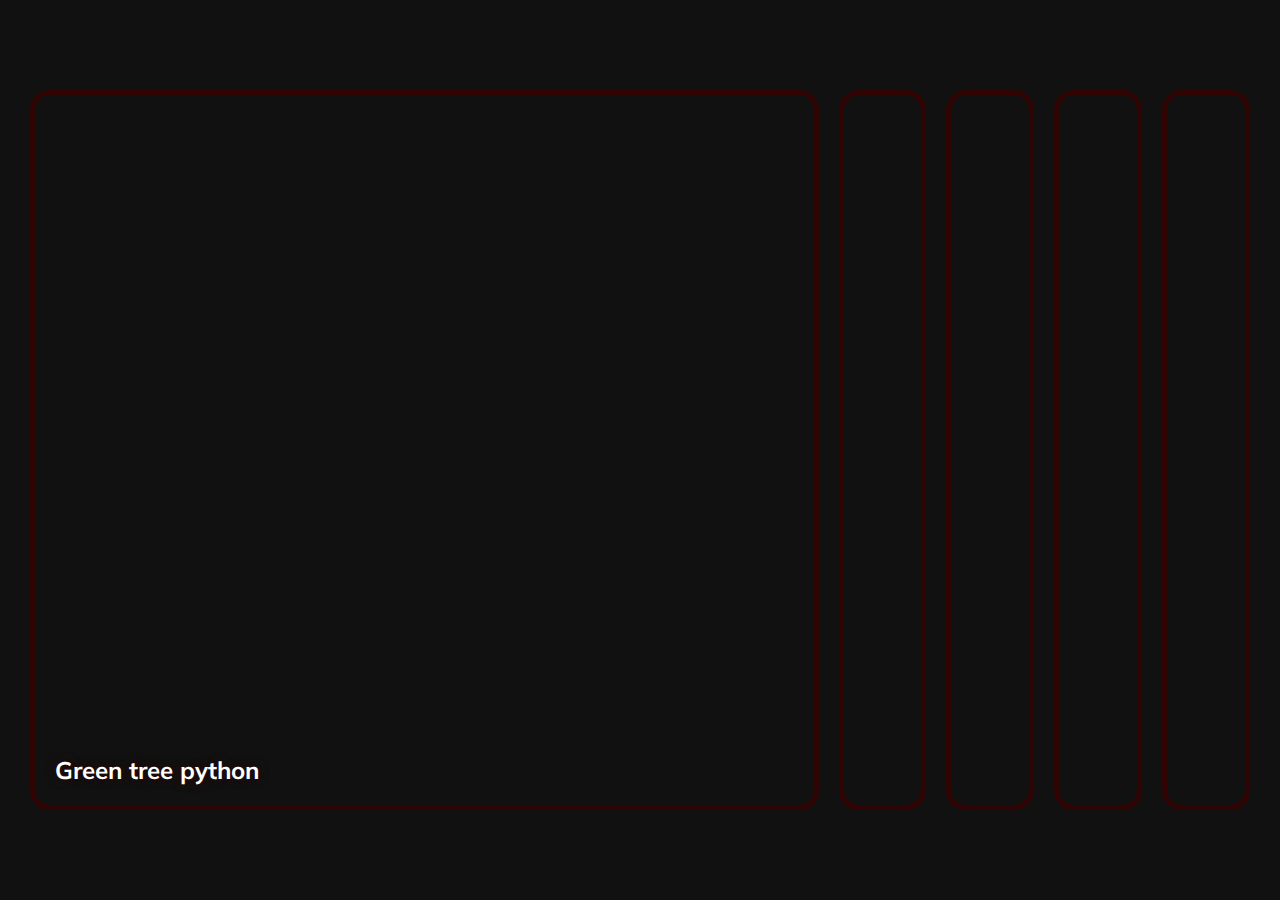
<file: 01-cards-sources/index.html>
<!DOCTYPE html>
<html lang="en">

<head>
    <meta charset="UTF-8" />
    <meta name="viewport" content="width=device-width, initial-scale=1.0" />
    <link rel="stylesheet" href="styles.css" />
    <title>Карточки | Проект 1</title>
</head>

<body>
    <div class="container">
        <div class="slide active" style="background-image: url('https://images.unsplash.com/photo-1528158222524-d4d912d2e208?ixid=MnwxMjA3fDB8MHxwaG90by1wYWdlfHx8fGVufDB8fHx8&ixlib=rb-1.2.1&auto=format&fit=crop&w=1024&q=80');">
            <h3>Green tree python </h3>
        </div>
        <div class="slide" style="
          background-image: url('https://images.unsplash.com/photo-1585095595205-e68428a9e205?ixid=MnwxMjA3fDB8MHxwaG90by1wYWdlfHx8fGVufDB8fHx8&ixlib=rb-1.2.1&auto=format&fit=crop&w=1050&q=80');
        ">
            <h3>Venus</h3>
        </div>
        <div class="slide" style="
          background-image: url('https://images.unsplash.com/photo-1529978515127-dba8c80bbf05?ixid=MnwxMjA3fDB8MHxwaG90by1wYWdlfHx8fGVufDB8fHx8&ixlib=rb-1.2.1&auto=format&fit=crop&w=1043&q=80');
        ">
            <h3>Grass snake </h3>
        </div>
        <div class="slide" style="
          background-image: url('https://images.unsplash.com/photo-1571391733814-15ac29ac3544?ixid=MnwxMjA3fDB8MHxwaG90by1wYWdlfHx8fGVufDB8fHx8&ixlib=rb-1.2.1&auto=format&fit=crop&w=1052&q=80');
        ">
            <h3>Boa constrictor</h3>
        </div>
        <div class="slide" style="
          background-image: url('https://images.unsplash.com/photo-1550172268-9a48af98ac5f?ixid=MnwxMjA3fDB8MHxwaG90by1wYWdlfHx8fGVufDB8fHx8&ixlib=rb-1.2.1&auto=format&fit=crop&w=967&q=80');
        ">
            <h3>Burmese python</h3>
        </div>
    </div>
    <script src="app.js"></script>
</body>

</html>
</file>
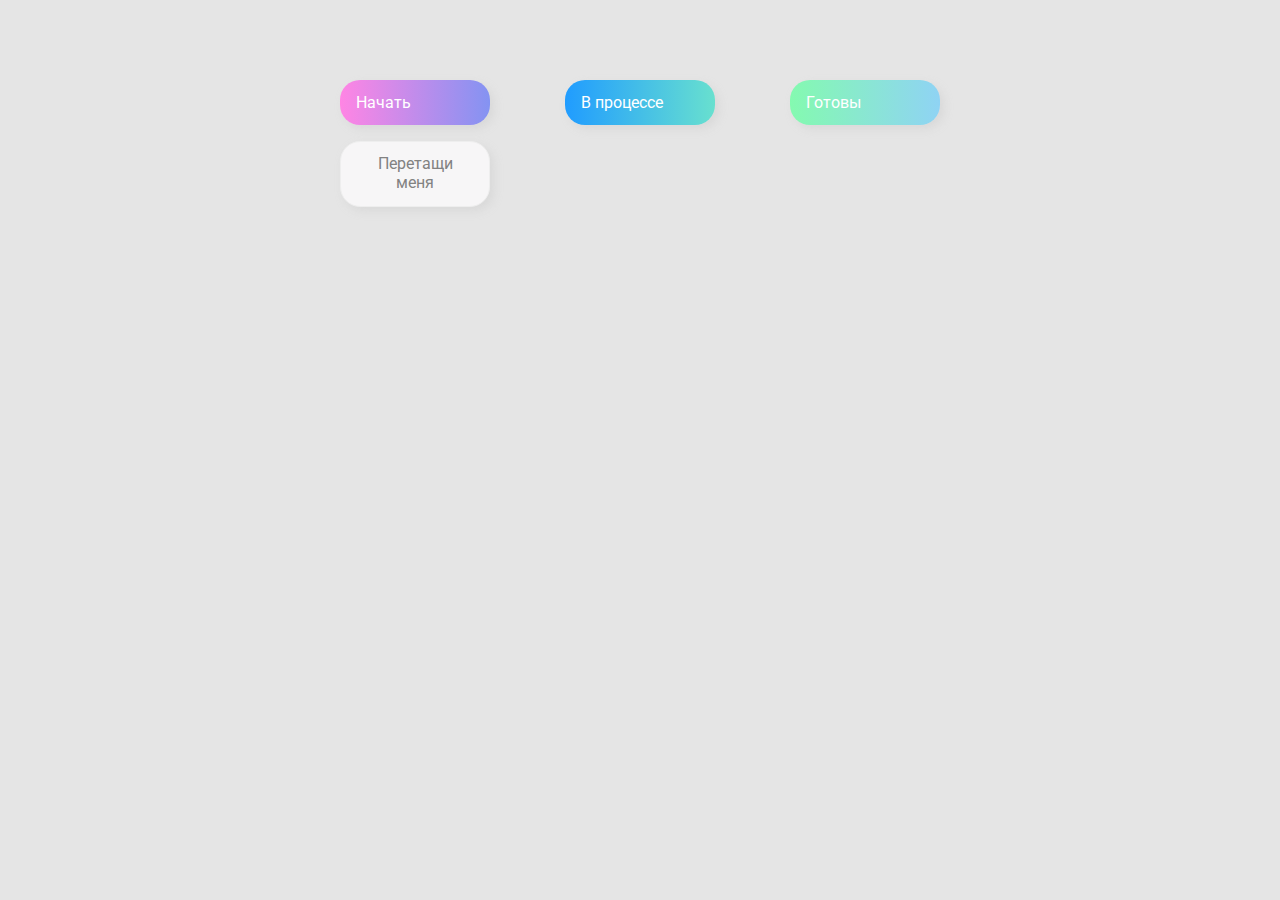
<file: 02-drag-n-drop-sources/index.html>
<!DOCTYPE html>
<html lang="en">

<head>
    <meta charset="UTF-8" />
    <meta name="viewport" content="width=device-width, initial-scale=1.0" />
    <link rel="stylesheet" href="styles.css" />
    <title>Drag & Drop | Проект 2</title>
</head>

<body>
    <div>
        <div class="row">
            <div class="col-header start">Начать</div>
            <div class="col-header progress">В процессе</div>
            <div class="col-header done">Готовы</div>
        </div>

        <div class="row">
            <div class="placeholder">
                <div class="item" draggable="true">Перетащи меня</div>
            </div>
            <div class="placeholder"></div>
            <div class="placeholder"></div>
        </div>

    </div>
    <script src="app.js"></script>
</body>

</html>
</file>
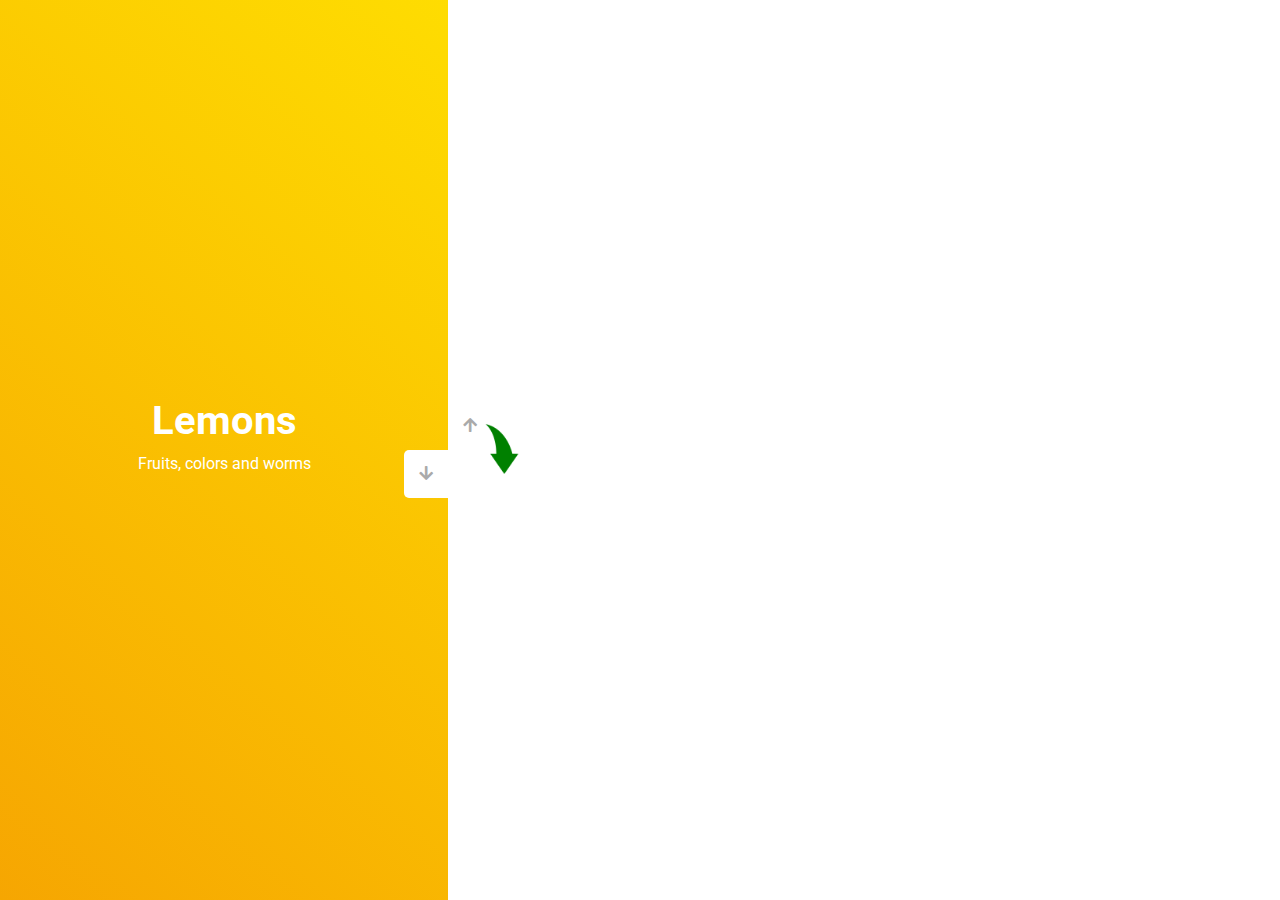
<file: 03-slider-sources/index.html>
<!DOCTYPE html>
<html lang="en">

<head>
    <meta charset="UTF-8" />
    <meta name="viewport" content="width=device-width, initial-scale=1.0" />
    <link rel="stylesheet" href="https://cdnjs.cloudflare.com/ajax/libs/font-awesome/5.15.1/css/all.min.css" />
    <link rel="stylesheet" href="style.css" />
    <title>Слайдер | Проект 3</title>
</head>

<body>
    <div class="container">
        <div class="sidebar">
            <div style="background: linear-gradient(229.99deg, #79a603 -26%, #adc14b 145%);">
                <h1>Apples</h1>
                <p>Fruits, colors and worms</p>
            </div>
            <div style="background: linear-gradient(215.32deg, #9b1729 -1%, #d6434a 124%);">
                <h1>Strawberries</h1>
                <p>Fruits, colors and worms</p>
            </div>
            <div style="background: linear-gradient(221.87deg, #2d52a5 1%, #7093e0 128%);">
                <h1>Blueberries</h1>
                <p>Fruits, colors and worms</p>
            </div>
            <div style="background: linear-gradient(220.16deg, #FFE101 -8%, #F39102 138%);">
                <h1>Lemons</h1>
                <p>Fruits, colors and worms</p>
            </div>
        </div>
        <div class="main-slide">

            <div style="
            background-image: url('https://images.unsplash.com/photo-1528632735386-3bb3ead106f3?ixlib=rb-1.2.1&ixid=MnwxMjA3fDB8MHxwaG90by1wYWdlfHx8fGVufDB8fHx8&auto=format&fit=crop&w=967&q=80');
          "></div>
            <div style="
            background-image: url('https://images.unsplash.com/photo-1457296898342-cdd24585d095?ixlib=rb-1.2.1&ixid=MnwxMjA3fDB8MHxwaG90by1wYWdlfHx8fGVufDB8fHx8&auto=format&fit=crop&w=967&q=80');
          "></div>
            <div style="
            background-image: url('https://images.unsplash.com/photo-1543528176-61b239494933?ixlib=rb-1.2.1&ixid=MnwxMjA3fDB8MHxwaG90by1wYWdlfHx8fGVufDB8fHx8&auto=format&fit=crop&w=1053&q=80');
          "></div>
            <div style="
            background-image: url('https://images.unsplash.com/photo-1522507806580-0be3530796be?ixid=MnwxMjA3fDB8MHxwaG90by1wYWdlfHx8fGVufDB8fHx8&ixlib=rb-1.2.1&auto=format&fit=crop&w=1050&q=80');
          "></div>
        </div>
        <div class="controls">
            <button class="down-button">
          <i class="fas fa-arrow-down"></i>
        </button>
            <button class="up-button">
          <i class="fas fa-arrow-up"></i>
          <img src="arrow.png" id="arrow">
        </button>
        </div>
    </div>
    <script src="app.js"></script>
</body>

</html>
</file>
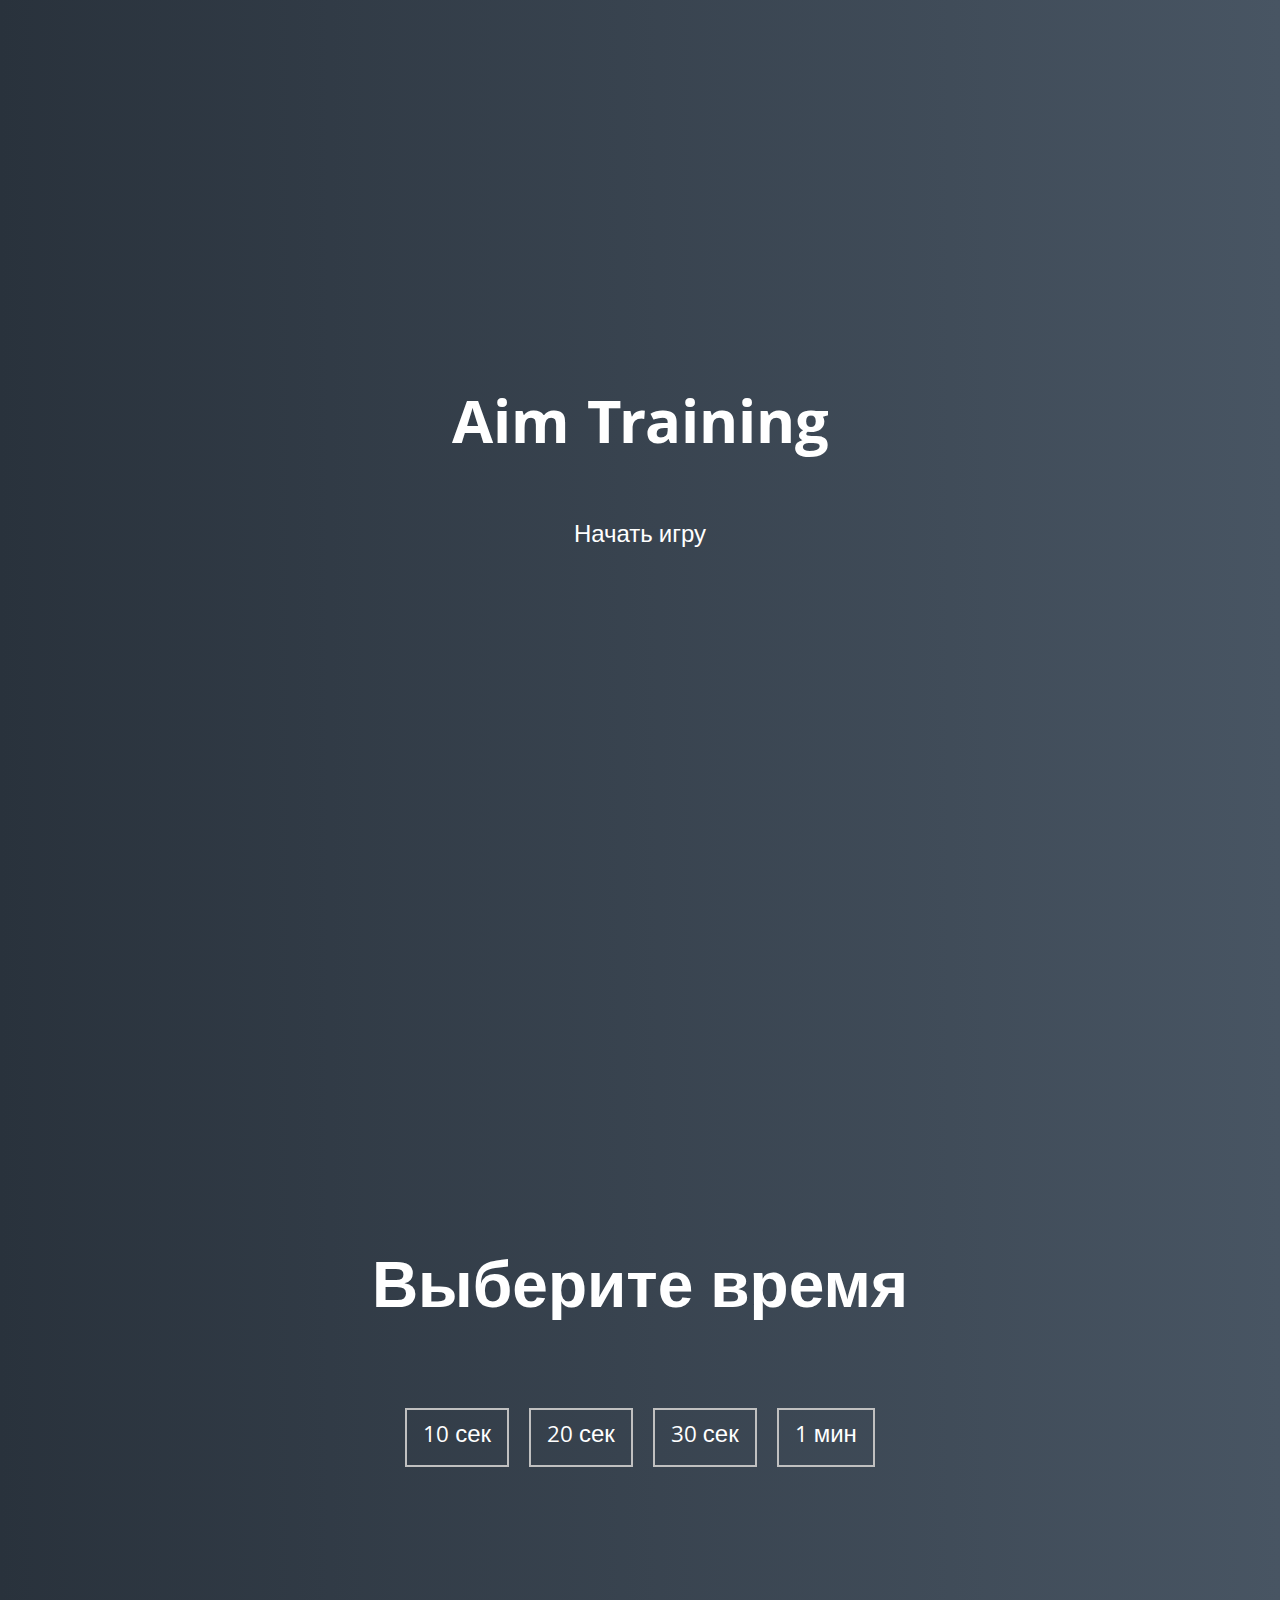
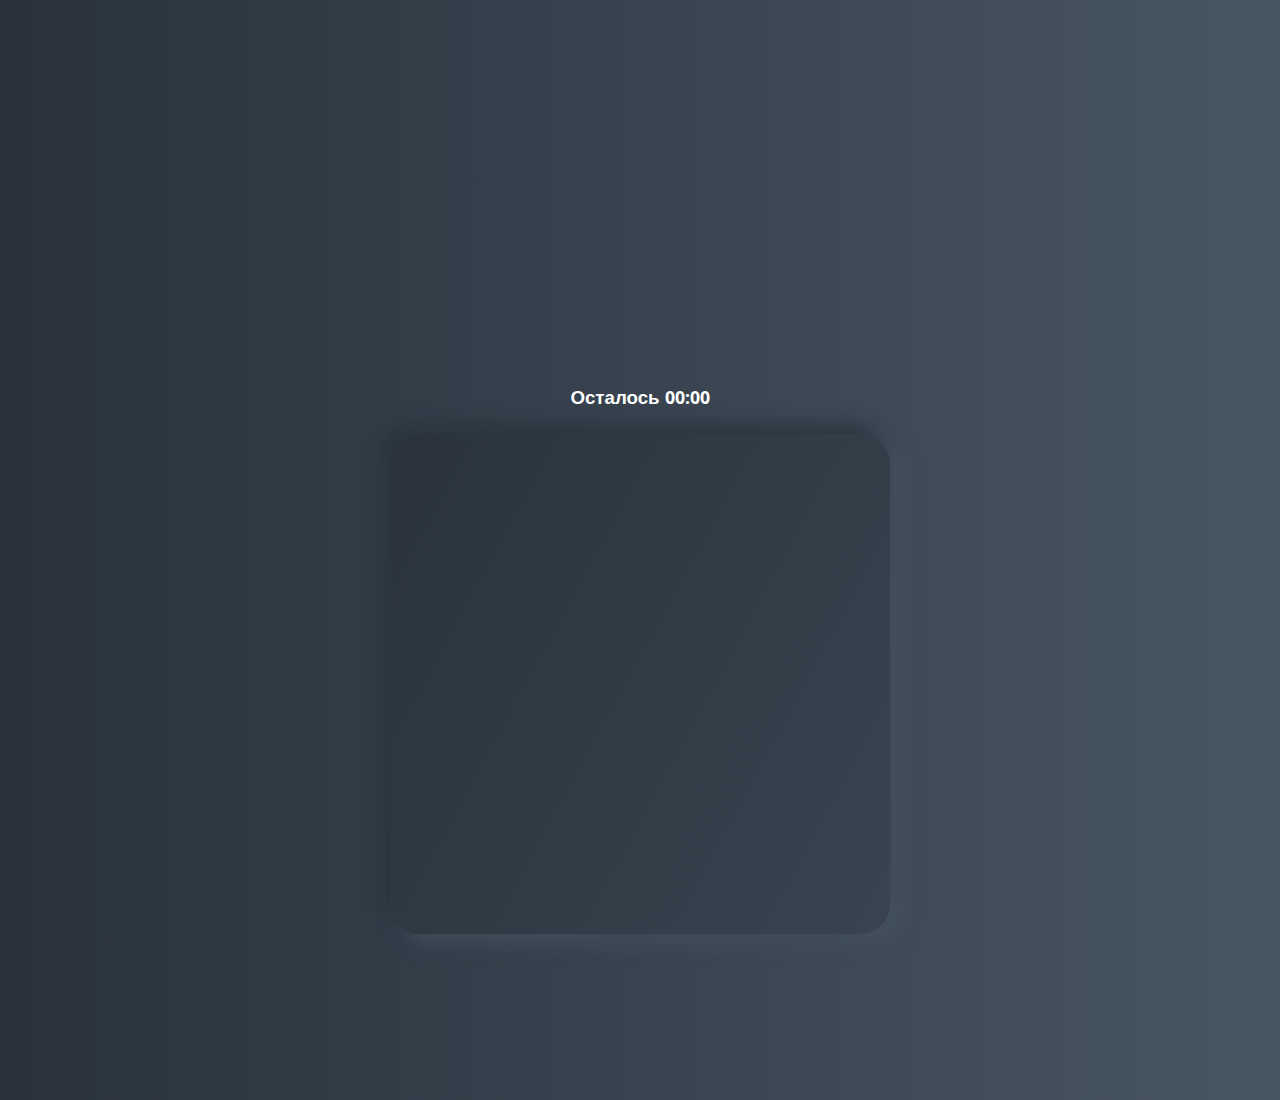
<file: 05-aim-game-sources/index.html>
<!DOCTYPE html>
<html lang="en">

<head>
    <meta charset="UTF-8" />
    <meta name="viewport" content="width=device-width, initial-scale=1.0" />
    <link rel="stylesheet" href="styles.css" />
    <title>Aim Training | Проект 5</title>
</head>

<body>
    <div class="screen">
        <h1>Aim Training</h1>
        <a href="#" class="start">Начать игру</a>
    </div>

    <div class="screen">
        <h1>Выберите время</h1>
        <ul class="time-list" id="time-list">
            <li>
                <button class="time-btn" data-time="10">
            10 сек
          </button>
            </li>
            <li>
                <button class="time-btn" data-time="20">
            20 сек
          </button>
            </li>
            <li>
                <button class="time-btn" data-time="30">
            30 сек
          </button>
            </li>
            </li>
            <li>
                <button class="time-btn" data-time="60">
            1 мин
          </button>
            </li>
        </ul>
    </div>

    <div class="screen">
        <h3>Осталось <span id="time">00:00</span></h3>
        <div class="board" id="board"></div>
    </div>
    <script src="app.js"></script>
</body>

</html>
</file>
<file: 01-cards-sources/styles.css>
@import url('https://fonts.googleapis.com/css?family=Muli&display=swap');
* {
    box-sizing: border-box;
}

body {
    font-family: 'Muli', sans-serif;
    overflow: hidden;
    margin: 0;
    background-color: #111;
    height: 100vh;
    display: flex;
    justify-content: center;
    align-items: center;
}

.container {
    width: 100%;
    display: flex;
    padding: 0 20px;
}

.container::before {
    content: "";
    position: absolute;
    top: 0;
    left: 0;
    width: 100%;
    height: 100%;
    opacity: .1;
    z-index: -1;
    background: url(https://images.unsplash.com/photo-1579703362609-c1e9dbfccfae?ixid=MnwxMjA3fDB8MHxwaG90by1wYWdlfHx8fGVufDB8fHx8&ixlib=rb-1.2.1&auto=format&fit=crop&w=967&q=80);
}

.slide {
    height: 80vh;
    border-radius: 20px;
    margin: 10px;
    cursor: pointer;
    color: #fff;
    flex: 1;
    background-size: cover;
    background-position: center;
    background-repeat: no-repeat;
    position: relative;
    transition: all 500ms ease-in-out;
    border: 5px solid rgb(49, 4, 4);
}

.slide h3 {
    position: absolute;
    font-size: 24px;
    bottom: 20px;
    left: 20px;
    margin: 0;
    opacity: 0;
}

.slide.active {
    flex: 10;
}

.slide.active h3 {
    opacity: 1;
    transition: opacity .5s ease-in;
    text-shadow: 0 0 10px rgb(49, 4, 4);
    ;
}
</file>
<file: 02-drag-n-drop-sources/styles.css>
@import url('https://fonts.googleapis.com/css?family=Roboto&display=swap');
* {
    box-sizing: border-box;
}

body {
    font-family: 'Roboto', sans-serif;
    background-color: #e5e5e5;
    display: flex;
    padding-top: 5rem;
    justify-content: center;
    overflow: hidden;
    margin: 0;
}

.row {
    display: flex;
    width: 600px;
    justify-content: space-between;
    margin-bottom: 1rem;
}

.col-header {
    width: 150px;
    box-shadow: 4px 4px 9px rgba(198, 198, 198, 0.36);
    border-radius: 20px;
    padding: 0.8rem 1rem;
    color: #fff;
}

.item {
    width: 150px;
    height: 66px;
    border: 1px solid #eee;
    box-shadow: 4px 4px 9px rgba(198, 198, 198, 0.36);
    border-radius: 20px;
    background: #f7f6f7;
    padding: 0.8rem 1rem;
    color: #828282;
    text-align: center;
    cursor: grab;
}

.item:active {
    cursor: grabbing;
    /* background-color: rgb(177, 235, 162); */
}

.placeholder {
    width: 150px;
    height: 66px;
}

.start {
    background: linear-gradient(90deg, #ff85e4 0%, #229efd 179.25%);
}

.progress {
    background: linear-gradient(90deg, #209cff 0%, #68e0cf 100%);
}

.done {
    background: linear-gradient(90deg, #84fab0 0%, #8fd3f4 100%);
}

.hold {
    border: 5px solid #eee;
}

.hide {
    display: none;
}

.hovered {
    border: 5px solid #8ed7ed;
    border-radius: 15px;
}

.available {
    border: 5px solid #8eeda2;
    border-radius: 15px;
}

.hanged {
    background: linear-gradient(90deg, #8ff4c2 0%, #8f91f4 100%);
    color: crimson;
}
</file>
<file: 03-slider-sources/style.css>
@import url('https://fonts.googleapis.com/css?family=Roboto&display=swap');
* {
    box-sizing: border-box;
    margin: 0;
    padding: 0;
}

body {
    font-family: 'Roboto', sans-serif;
    height: 100vh;
}

.container {
    position: relative;
    overflow: hidden;
    width: 100vw;
    height: 100vh;
}

.sidebar {
    height: 100%;
    width: 35%;
    position: absolute;
    top: 0;
    left: 0;
    transition: transform 0.5s ease-in-out;
}

.sidebar>div {
    height: 100%;
    width: 100%;
    display: flex;
    flex-direction: column;
    align-items: center;
    justify-content: center;
    color: #fff;
}

.sidebar h1 {
    font-size: 40px;
    margin-bottom: 10px;
    margin-top: -30px;
}

.main-slide {
    height: 100%;
    position: absolute;
    top: 0;
    left: 35%;
    width: 65%;
    transition: transform 0.5s ease-in-out;
}

.main-slide>div {
    background-repeat: no-repeat;
    background-size: cover;
    background-position: center center;
    height: 100%;
    width: 100%;
}

button {
    background-color: #fff;
    border: none;
    color: #aaa;
    cursor: pointer;
    font-size: 16px;
    padding: 15px;
}

button:hover {
    color: #222;
}

button:focus {
    outline: none;
}

.container .controls button {
    position: absolute;
    left: 35%;
    top: 50%;
    z-index: 100;
}

.container .controls .down-button {
    transform: translateX(-100%);
    border-top-left-radius: 5px;
    border-bottom-left-radius: 5px;
}

.container .controls .up-button {
    transform: translateY(-100%);
    border-top-right-radius: 5px;
    border-bottom-right-radius: 5px;
}

#arrow {
    position: absolute;
    width: 50px;
    top: 45%;
    z-index: 1000;
}
</file>
<file: 05-aim-game-sources/styles.css>
@import url('https://fonts.googleapis.com/css?family=Khula&display=swap');

* {
  box-sizing: border-box;
}

body {
  color: #fff;
  font-family: 'Khula', sans-serif;
  height: 100vh;
  overflow: hidden;
  margin: 0;
  text-align: center;
}

a {
  color: #fff;
  text-decoration: none;
}

a:hover {
  color: #16D9E3;
}

.start {
  font-size: 1.5rem;
}

h1 {
  line-height: 1.4;
  font-size: 4rem;
}

.screen {
  display: flex;
  flex-direction: column;
  align-items: center;
  justify-content: center;
  height: 100vh;
  width: 100vw;
  transition: margin 0.5s ease-out;
  background: linear-gradient(90deg, #29323C 0%, #485563 100%);
}

.screen.up {
  margin-top: -100vh;
}

.time-list {
  display: flex;
  flex-wrap: wrap;
  justify-content: center;
  list-style: none;
  padding: 0;
}

.time-list li {
  margin: 10px;
}

.time-btn {
  background-color: transparent;
  border: 2px solid #C0C0C0;
  color: #fff;
  cursor: pointer;
  font-family: inherit;
  padding: .5rem 1rem;
  font-size: 1.5rem;
}

.time-btn:hover {
  border: 2px solid #16D9E3;
  color: #16D9E3;
}

.hide {
  opacity: 0;
}

.primary {
  color: #16D9E3;
}

.board {
  display: flex;
  justify-content: center;
  align-items: center;
  position: relative;
  width: 500px;
  height: 500px;
  background: linear-gradient(118.38deg, #29323C -4.6%, #485563 200.44%);
  box-shadow: -8px -8px 20px #2A333D, 10px 7px 20px #475462;
  border-radius: 30px;
  overflow: hidden;
}

.circle {
  background: linear-gradient(90deg, #16D9E3 0%, #30C7EC 47%, #46AEF7 100%);
  position: absolute;
  border-radius: 50%;
  cursor: pointer;
}
</file>
